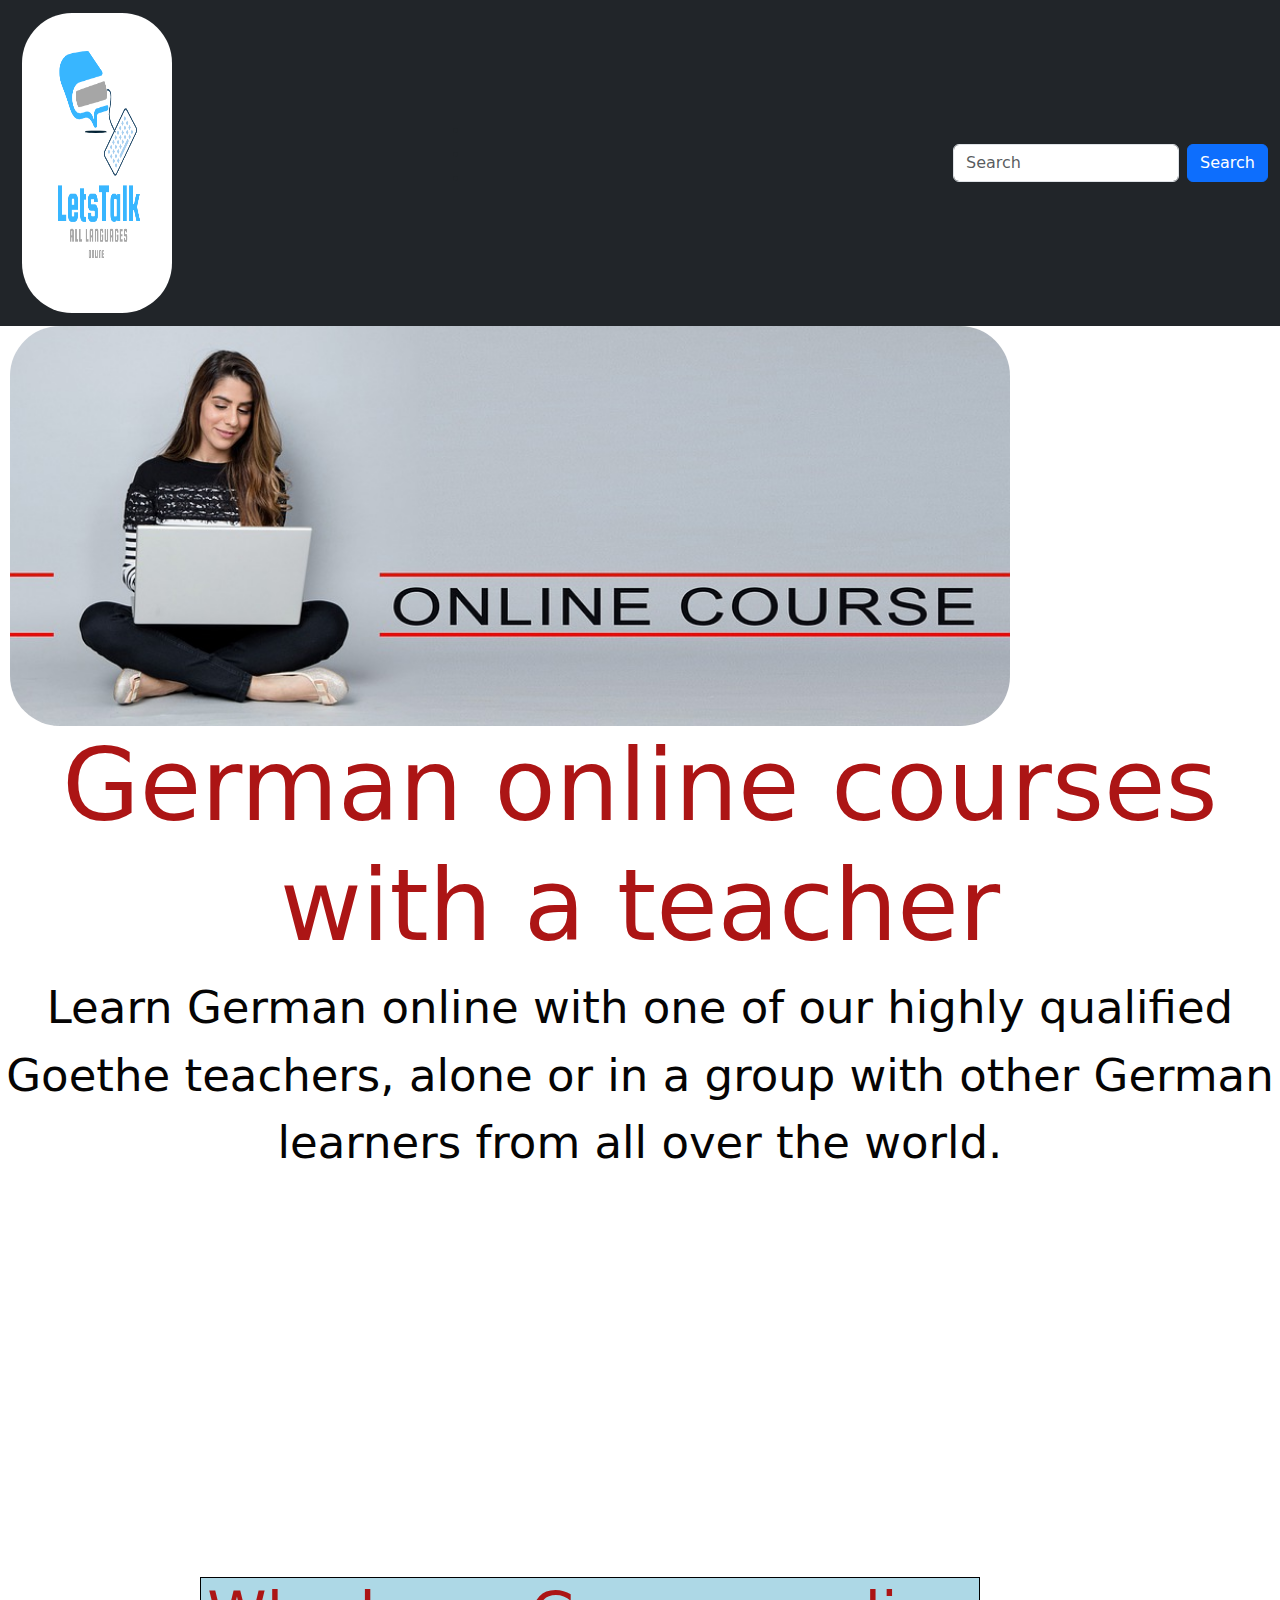
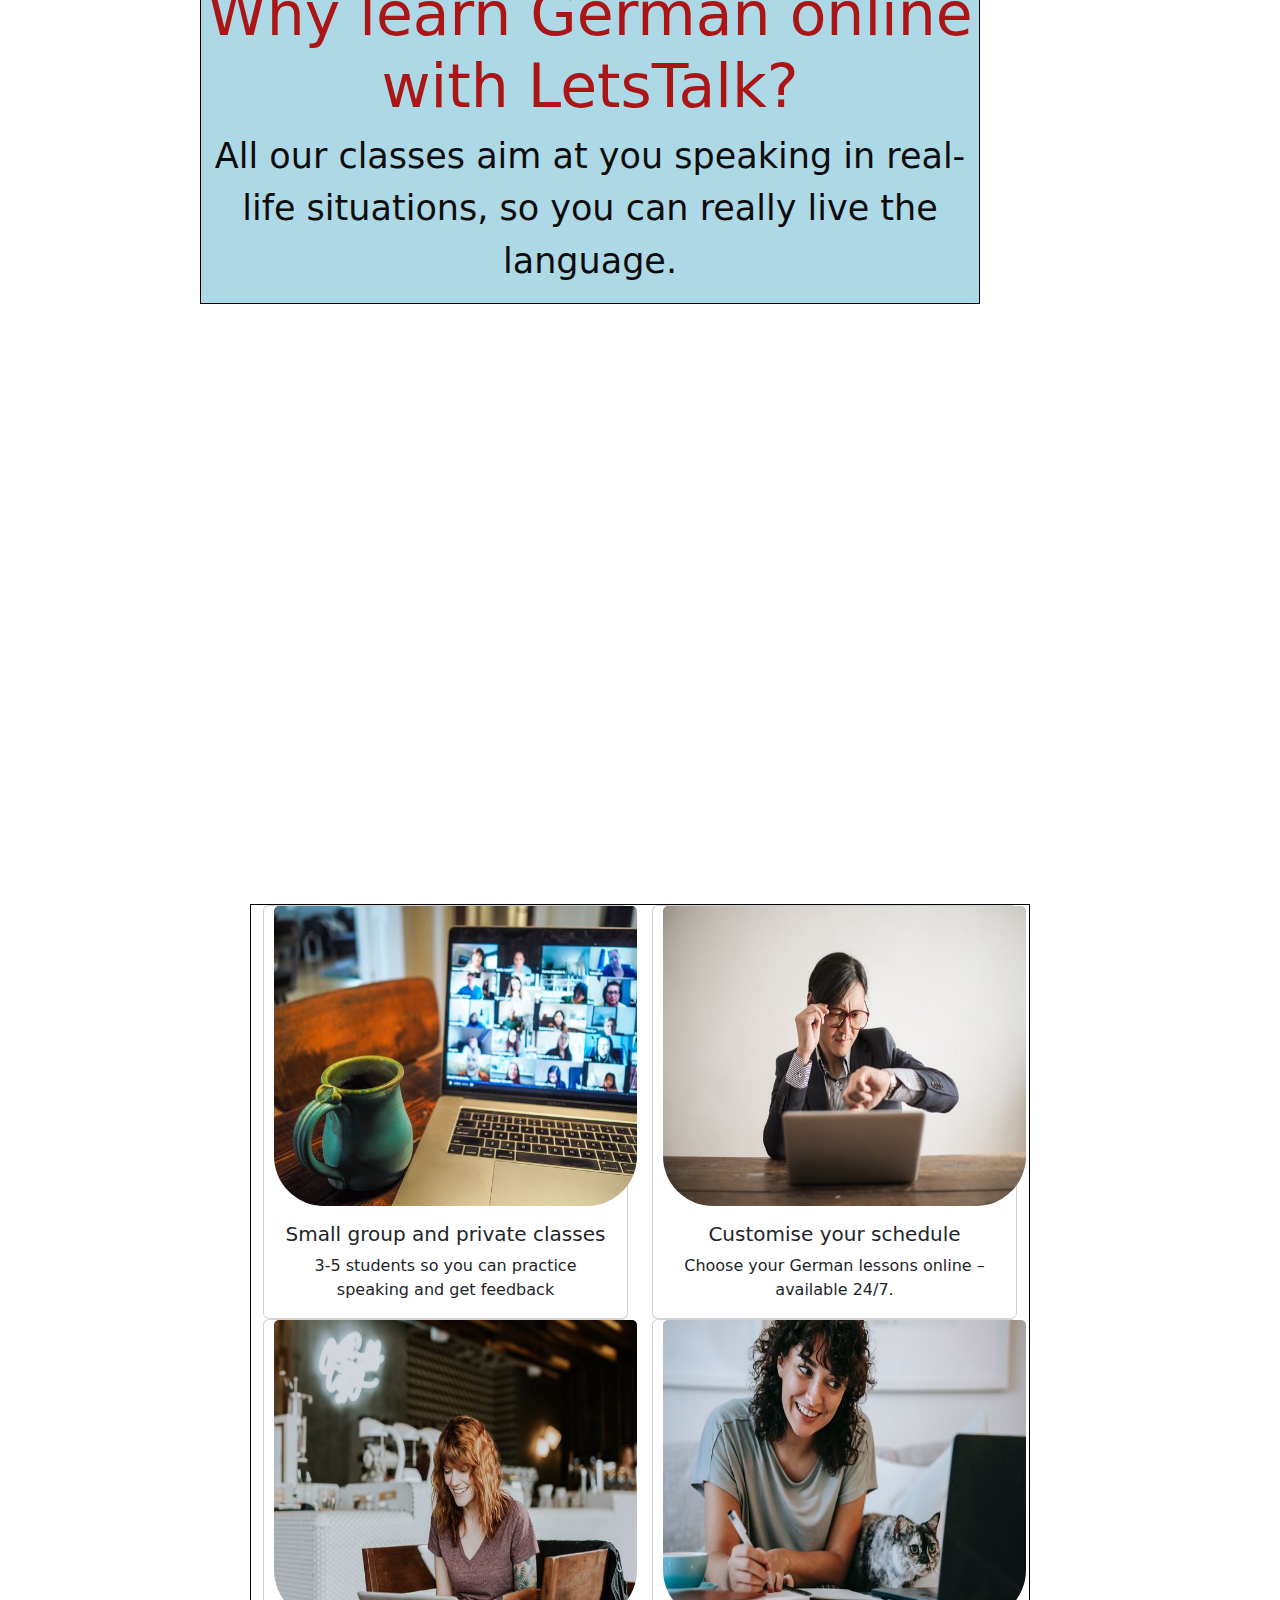
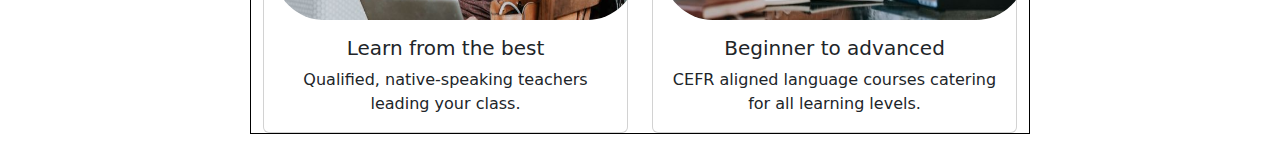
<file: index.html>
<!DOCTYPE html>
<html lang="en">
<head>
    <meta charset="UTF-8">
    <meta http-equiv="X-UA-Compatible" content="IE=edge">
    <meta name="viewport" content="width=device-width, initial-scale=1.0">
    <link href="https://cdn.jsdelivr.net/npm/bootstrap@5.1.3/dist/css/bootstrap.min.css" rel="stylesheet">
    <script src="https://cdn.jsdelivr.net/npm/bootstrap@5.1.3/dist/js/bootstrap.bundle.min.js"></script>
    <link rel="stylesheet" href="style.css">
    <title>OnlineCurses</title>
</head>
<body>
    
     
    <nav class="navbar navbar-expand-sm navbar-dark bg-dark">
        <div class="container-fluid">
          <a class="navbar-brand" href="javascript:void(0)"><img src="logo.png" alt="HTML5 Icon" width="50px" height="50px"></a>
          <button class="navbar-toggler" type="button" data-bs-toggle="collapse" data-bs-target="#mynavbar">
            <span class="navbar-toggler-icon"></span>
          </button>
          <div class="collapse navbar-collapse" id="mynavbar">
            <ul class="navContactbar-nav me-auto">
              <li class="nav-item">
                <a class="nav-link" href="javascript:void(0)">Home</a>
              </li>
              <li class="nav-item">
                <a class="nav-link" href="javascript:void(0)">Courses</a>
              </li>
              <li class="nav-item">
                <a class="nav-link" href="javascript:void(0)">About us + Contact</a>
              </li>
            </ul>
            <form class="d-flex">
              <input class="form-control me-2" type="text" placeholder="Search">
              <button class="btn btn-primary" type="button">Search</button>
            </form>
          </div>
        </div>
     </nav>
    <img src=" online-corsis.jpg"  style="width:1000px;height:400px;">

    <div>
       <h2 style="text-align:center;color:rgb(172, 21, 21); font-size:100px;" >German online courses with a teacher</h2>
       <p style="text-align:center;color:rgb(5, 4, 4); font-size:45px;" >
        Learn German online with one of our highly qualified Goethe teachers, alone or in a group with other German learners from all over the world.</p>

    </div>

    <div class="way">

    <h2 style="text-align:center;color:rgb(172, 21, 21); font-size:60px;">Why learn German online with LetsTalk?</h2>
    <p style="text-align:center;color:rgb(14, 12, 12); font-size:35px;"> All our classes aim at you speaking in real-life situations, so you can really live the language.</p>
    </div>
   <!--Cards-->

<div class="row" id="cards">
  <div class="col-md-6">
      <div class="card text-center">
        <img src="cards-1.jpg" class="card-img-top">
        <div class="card-body">
          <h5 class="card-title">Small group and private classes</h5>
          <p class=card-text>
            3-5 students so you can practice 
            speaking and get feedback</p>

        </div> 
      </div>
    </div>
    <div class="col-md-6">
      <div class="card text-center">
        <img src="cards-2.jpg" class="card-img-top">
        <div class="card-body">
          <h5 class="card-title">Customise your schedule</h5>
          <p class=card-text> Choose your German lessons 
            online – available 24/7.</p>

        </div> 
      </div>
    </div>
    <div class="col-md-6">
      <div class="card text-center">
        <img src="cards-3.jpg" class="card-img-top">
        <div class="card-body">
          <h5 class="card-title"> Learn from the best</h5>
          <p class=card-text> Qualified, native-speaking teachers leading your class.</p>

        </div> 
      </div>
    </div>
    <div class="col-md-6">
      <div class="card text-center">
        <img src="cards-4.jpg" class="card-img-top">
        <div class="card-body">
          <h5 class="card-title"> Beginner to advanced</h5>
          <p class=card-text> CEFR aligned language courses
            catering for all learning levels.</p>

        </div> 
      </div>
    </div>
  </div>
</div>
<!--
   <div class="row row-cols-1 row-cols-md-2 g-4">
    <div class="col">
      <div class="card">
        <img src="online-grob.jpg" class="card-img-top" alt="Small group and private classes">
        <div class="card-body">
          <h5 class="card-title">Small group and private classes</h5>
          <p class="card-text">
            3-5 students so you can practice 
            speaking and get feedback</p>
        </div>
      </div>
    </div>xxxxxxxxxxxxxxxxxxxxx
        <img src="cards-2.jpg" class="card-img-top" alt="Customise your schedule">
        <div class="card-body">
          <h5 class="card-title">Customise your schedule</h5>
          <p class="card-text"> Choose your German lessons 
            online – available 24/7.</p>
        </div>
      </div>
    </div>
    <div class="col">
      <div class="card">
        <img src="cards-3.jpg" class="card-img-top" alt=" Learn from the best">
        <div class="card-body">
          <h5 class="card-title"> Learn from the best</h5>
          <p class="card-text"> Qualified, native-speaking teachers leading your class.</p>
        </div>
      </div>
    </div>
    <div class="col">
      <div class="card">
        <img src="cards-4.jpg" class="card-img-top" alt=" Beginner to advanced">
        <div class="card-body">
          <h5 class="card-title"> Beginner to advanced</h5>
          <p class="card-text">  CEFR aligned language courses
            catering for all learning levels.</p>
        </div>
      </div>
    </div>
  </div>
-->
</body>
</html>
</file>
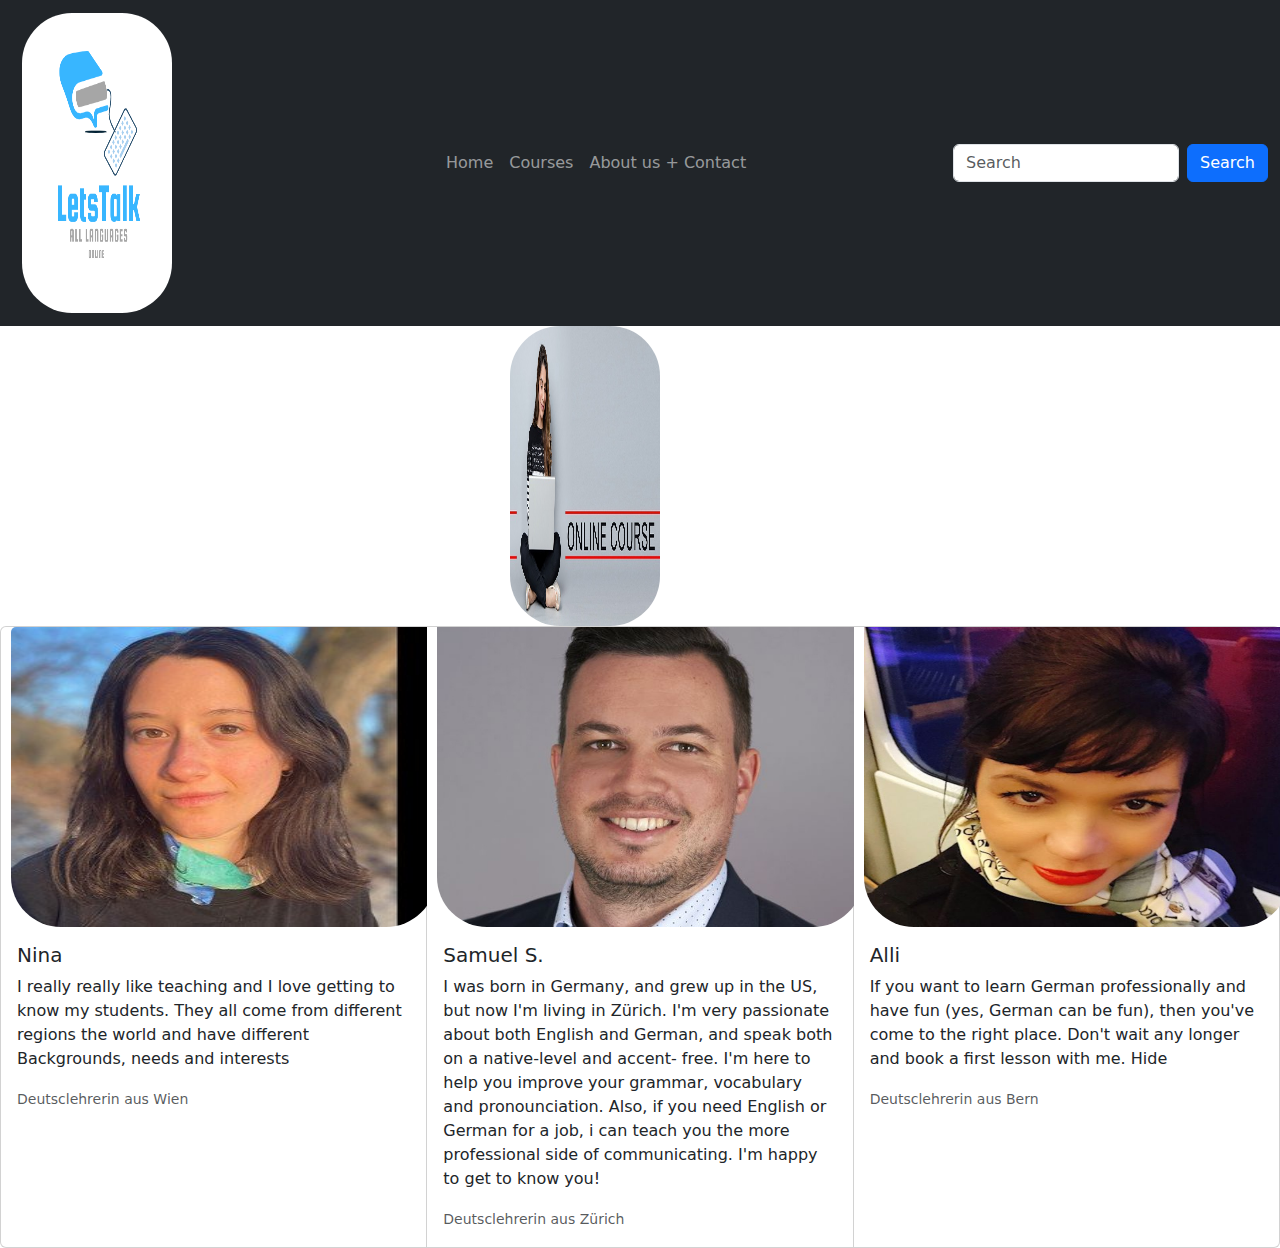
<file: about us.html>
<!DOCTYPE html>
<html lang="en">
<head>
    <meta charset="UTF-8">
    <meta http-equiv="X-UA-Compatible" content="IE=edge">
    <meta name="viewport" content="width=device-width, initial-scale=1.0">
    <link href="https://cdn.jsdelivr.net/npm/bootstrap@5.1.3/dist/css/bootstrap.min.css" rel="stylesheet">
    <script src="https://cdn.jsdelivr.net/npm/bootstrap@5.1.3/dist/js/bootstrap.bundle.min.js"></script>
    <link rel="stylesheet" href="style.css">
    <title>OnlineCurses</title>
</head>
<body>

    <nav class="navbar navbar-expand-sm navbar-dark bg-dark">
        <div class="container-fluid">
          <a class="navbar-brand" href="javascript:void(0)"><img src="logo.png" alt="HTML5 Icon" width="128" height="128"></a>
          <button class="navbar-toggler" type="button" data-bs-toggle="collapse" data-bs-target="#mynavbar">
            <span class="navbar-toggler-icon"></span>
          </button>
          <div class="collapse navbar-collapse" id="mynavbar">
            <ul class="navbar-nav me-auto">
              <li class="nav-item">
                <a class="nav-link" href="javascript:void(0)">Home</a>
              </li>
              <li class="nav-item">
                <a class="nav-link" href="javascript:void(0)">Courses</a>
              </li>
              <li class="nav-item">
                <a class="nav-link" href="javascript:void(0)">About us + Contact</a>
              </li>
            </ul>
            <form class="d-flex">
              <input class="form-control me-2" type="text" placeholder="Search">
              <button class="btn btn-primary" type="button">Search</button>
            </form>
          </div>
        </div>
     </nav>
     <div class="bild">
      <img src=" online-corsis.jpg"  width="1950" height="400">
     </div>
      
    

    <div class="card-group">
        <div class="card">
          <img src="nina.jpg" class="card-img-top" alt="...">
          <div class="card-body">
            <h5 class="card-title">Nina</h5>
            <p class="card-text"> I really really like teaching
                and I love getting to know my students.
                They all come from different regions
                the world and have different
                Backgrounds, needs and interests</p>
            <p class="card-text"><small class="text-muted">Deutsclehrerin aus Wien</small></p>
          </div>
        </div>
        <div class="card">
          <img src="samuel.jpg" class="card-img-top" alt="...">
          <div class="card-body">
            <h5 class="card-title">Samuel S.</h5>
            <p class="card-text">
                I was born in Germany, and grew up in the US,
                but now I'm living in Zürich.
                I'm very passionate about both English and German, 
                and speak both on a native-level and accent- free.
                I'm here to help you improve your grammar,
                 vocabulary and pronounciation.
                Also, if you need English or German for a job, 
                i can teach you the more professional side of communicating.
                I'm happy to get to know you!</p>
            <p class="card-text"><small class="text-muted">Deutsclehrerin aus Zürich</small></p>
          </div>
        </div>
        <div class="card">
          <img src="Ali.jpg" class="card-img-top" alt="...">
          <div class="card-body">
            <h5 class="card-title">Alli</h5>
            <p class="card-text">If you want to learn German professionally 
                and have fun (yes, German can be fun),
                 then you've come to the right place. 
                Don't wait any longer and
                 book a first lesson with me.
                
                Hide</p>
            <p class="card-text"><small class="text-muted"> Deutsclehrerin aus Bern</small></p>
          </div>
        </div>
      </div>


      




      </body>
</file>
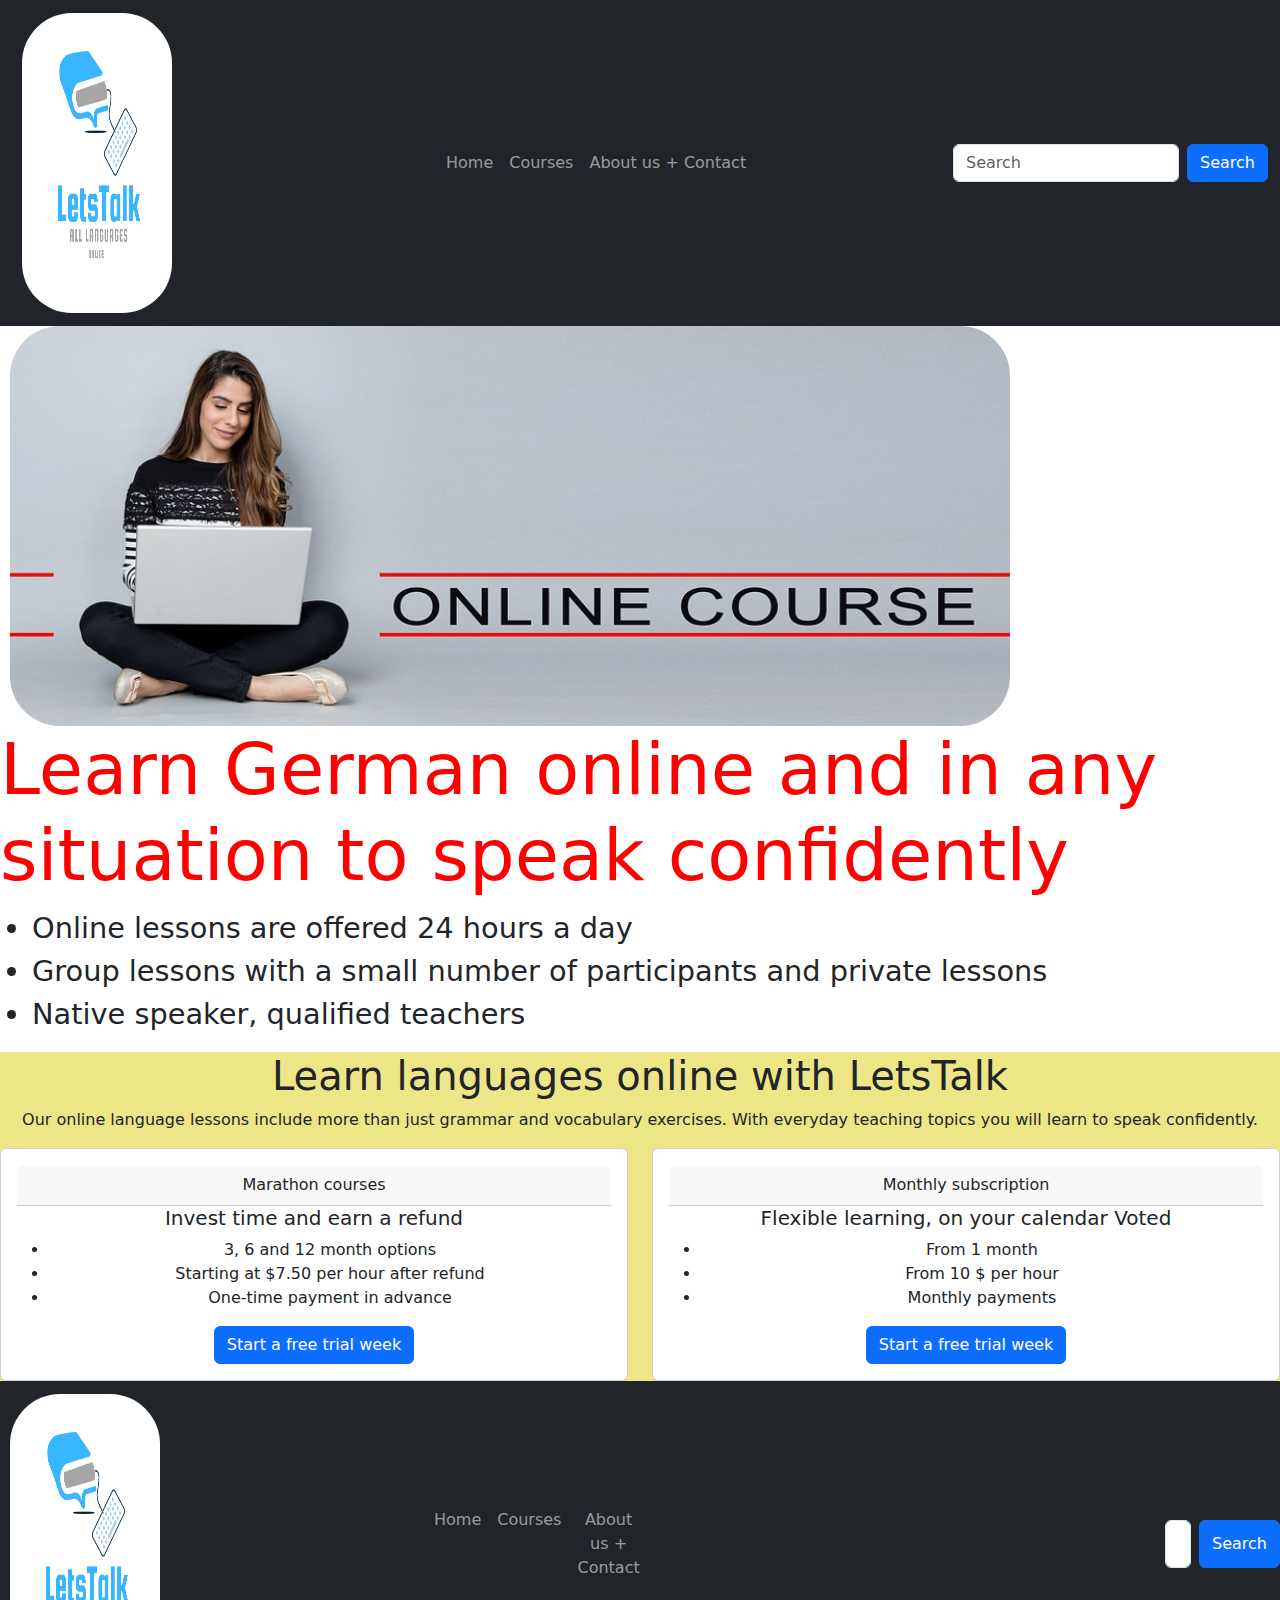
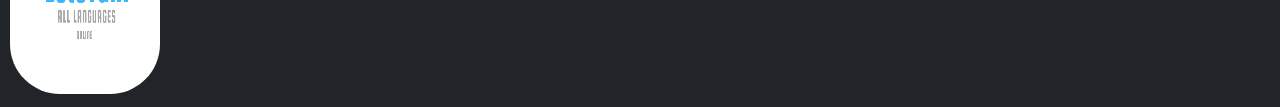
<file: courses.html>
<!DOCTYPE html>
<html lang="en">
<head>
    <meta charset="UTF-8">
    <meta http-equiv="X-UA-Compatible" content="IE=edge">
    <meta name="viewport" content="width=device-width, initial-scale=1.0">
    <link href="https://cdn.jsdelivr.net/npm/bootstrap@5.1.3/dist/css/bootstrap.min.css" rel="stylesheet">
    <script src="https://cdn.jsdelivr.net/npm/bootstrap@5.1.3/dist/js/bootstrap.bundle.min.js"></script>
    <link rel="stylesheet" href="style.css">
    <title>OnlineCurses</title>
</head>
<body>

    <nav class="navbar navbar-expand-sm navbar-dark bg-dark">
        <div class="container-fluid">
          <a class="navbar-brand" href="javascript:void(0)"><img src="logo.png" alt="HTML5 Icon" width="128" height="128"></a>
          <button class="navbar-toggler" type="button" data-bs-toggle="collapse" data-bs-target="#mynavbar">
            <span class="navbar-toggler-icon"></span>
          </button>
          <div class="collapse navbar-collapse" id="mynavbar">
            <ul class="navbar-nav me-auto">
              <li class="nav-item">
                <a class="nav-link" href="javascript:void(0)">Home</a>
              </li>
              <li class="nav-item">
                <a class="nav-link" href="javascript:void(0)">Courses</a>
              </li>
              <li class="nav-item">
                <a class="nav-link" href="javascript:void(0)">About us + Contact</a>
              </li>
            </ul>
            <form class="d-flex">
              <input class="form-control me-2" type="text" placeholder="Search">
              <button class="btn btn-primary" type="button">Search</button>
            </form>
          </div>
        </div>
     </nav>
     
     <img src=" online-corsis.jpg"  style="width:1000px;height:400px;">
    </br>

   <h1 style="color:red; font-size:450%;">
    Learn German online and in any situation
    to speak confidently
   </h1>


<ul style= "font-size:180%;">
    <li>Online lessons are offered 24 hours a day</li>
    <li> Group lessons with a small number of participants and private lessons</li>
    <li> Native speaker, qualified teachers</li>
  </ul>  
  
  <div style="background-color:rgba(219, 206, 16, 0.5); text-align:center">
<h1> Learn languages online with LetsTalk</h1>
<p>  Our online language lessons include more
    than just grammar and vocabulary exercises.
    With everyday teaching topics you will learn
    to speak confidently.</p>

   
  <!--card year -->
   

<div class="row">
    <div class="col-sm-6">
      <div class="card">
        <div class="card-body">
            <div class="card-header"> Marathon courses </div>
          <h5 class="card-title"> Invest time and earn a refund </h5>
            <ul>
                <li>3, 6 and 12 month options</li>
                <li>Starting at $7.50 per hour after refund</li>
                <li>One-time payment in advance</li>
              </ul>
          <a href="#" class="btn btn-primary">Start a free trial week</a>
        </div>
      </div>
    </div>
    
<!--card week -->
    <div class="col-sm-6">
      <div class="card">
        <div class="card-body">
            <div class="card-header">  Monthly subscription</div>
          <h5 class="card-title">Flexible learning, on your calendar
            Voted</h5>
            <ul>
                <li>From 1 month</li>
                <li>From 10 $  per hour</li>
                <li>Monthly payments</li>
              </ul>
          <a href="#" class="btn btn-primary">Start a free trial week</a>
        </div>
      </div>
    </div>


        <!--footer--> 
            
<nav class="navbar navbar-expand-sm navbar-dark bg-dark">
    <div class="container-fluid">
      <a class="navbar-brand" href="javascript:void(0)"><img src="logo.png" alt="HTML5 Icon" width="128" height="128"></a>
      <button class="navbar-toggler" type="button" data-bs-toggle="collapse" data-bs-target="#mynavbar">
        <span class="navbar-toggler-icon"></span>
      </button>
      <div class="collapse navbar-collapse" id="mynavbar">
        <ul class="navbar-nav me-auto">
          <li class="nav-item">
            <a class="nav-link" href="javascript:void(0)">Home</a>
          </li>
          <li class="nav-item">
            <a class="nav-link" href="javascript:void(0)">Courses</a>
          </li>
          <li class="nav-item">
            <a class="nav-link" href="javascript:void(0)">About us + Contact</a>
          </li>
        </ul>
        Learn German online with one of our highly qualified Goethe teachers, alone or in a group with other German learners from all over the world.
        <form class="d-flex">font-size:160%;
          <input class="form-control me-2" type="text" placeholder="Search">
          <button class="btn btn-primary" type="button">Search</button>
        </form>
      </div>
    </div>
 </nav>
</body>
</file>
<file: style.css>
.way  {
  border: 1px solid black;
  margin-top: 400px;
  margin-bottom: 600px;
  margin-right: 300px;
  margin-left: 200px;
  background-color: lightblue;
   
  }

  img{
    padding: 0px;
    border-radius: 50px;
    height: 300px;
    width: 150px;
    margin-right: 250px;
    margin-left: 10px; 
    margin-bottom: 0px;
    
  }

  #cards{
    border: 1px solid black;
  margin-top: 50px;
  margin-bottom: 10px;
  margin-right: 250px;
    margin-left: 250px;
  }

  .bild {
    border-radius: 100px 100px 100px;
  width: 1800px;
  height: 300px; 
  margin-right: 500px;
  margin-left: 500px;
   

  }
</file>
